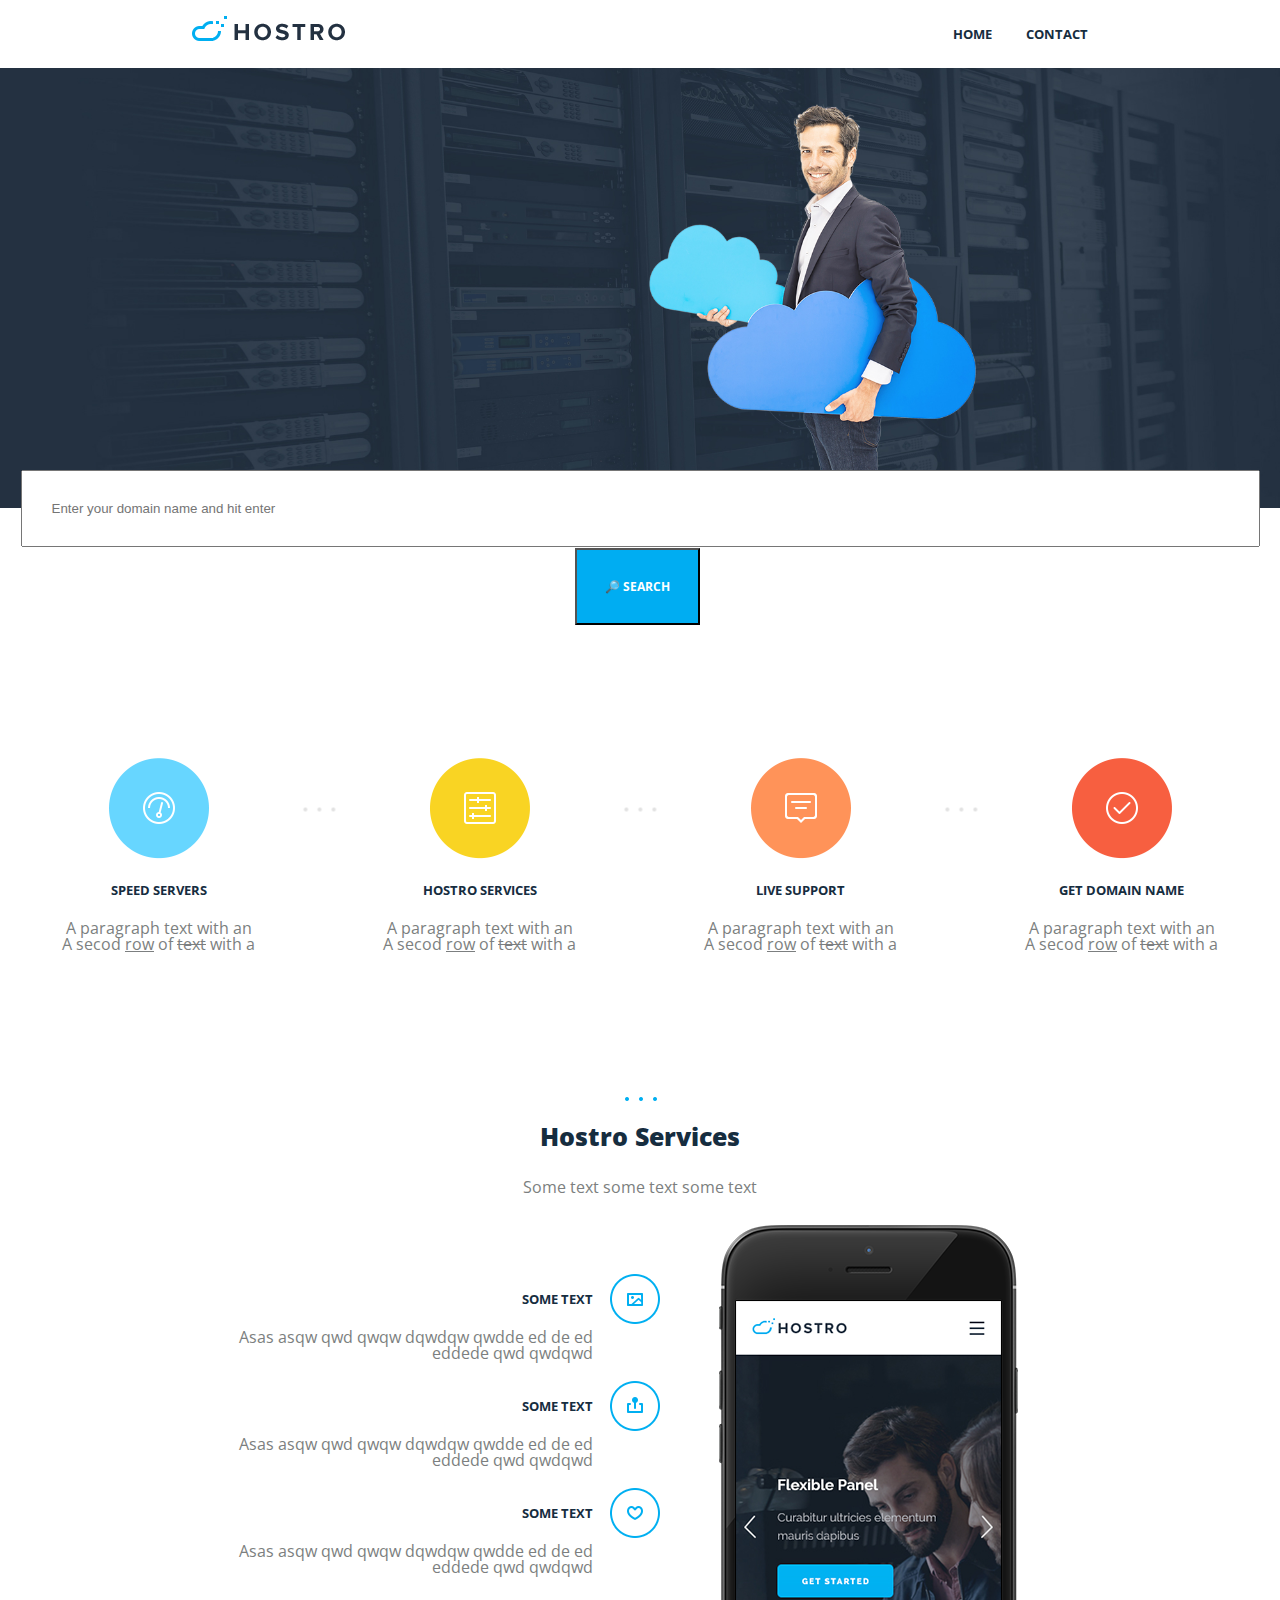
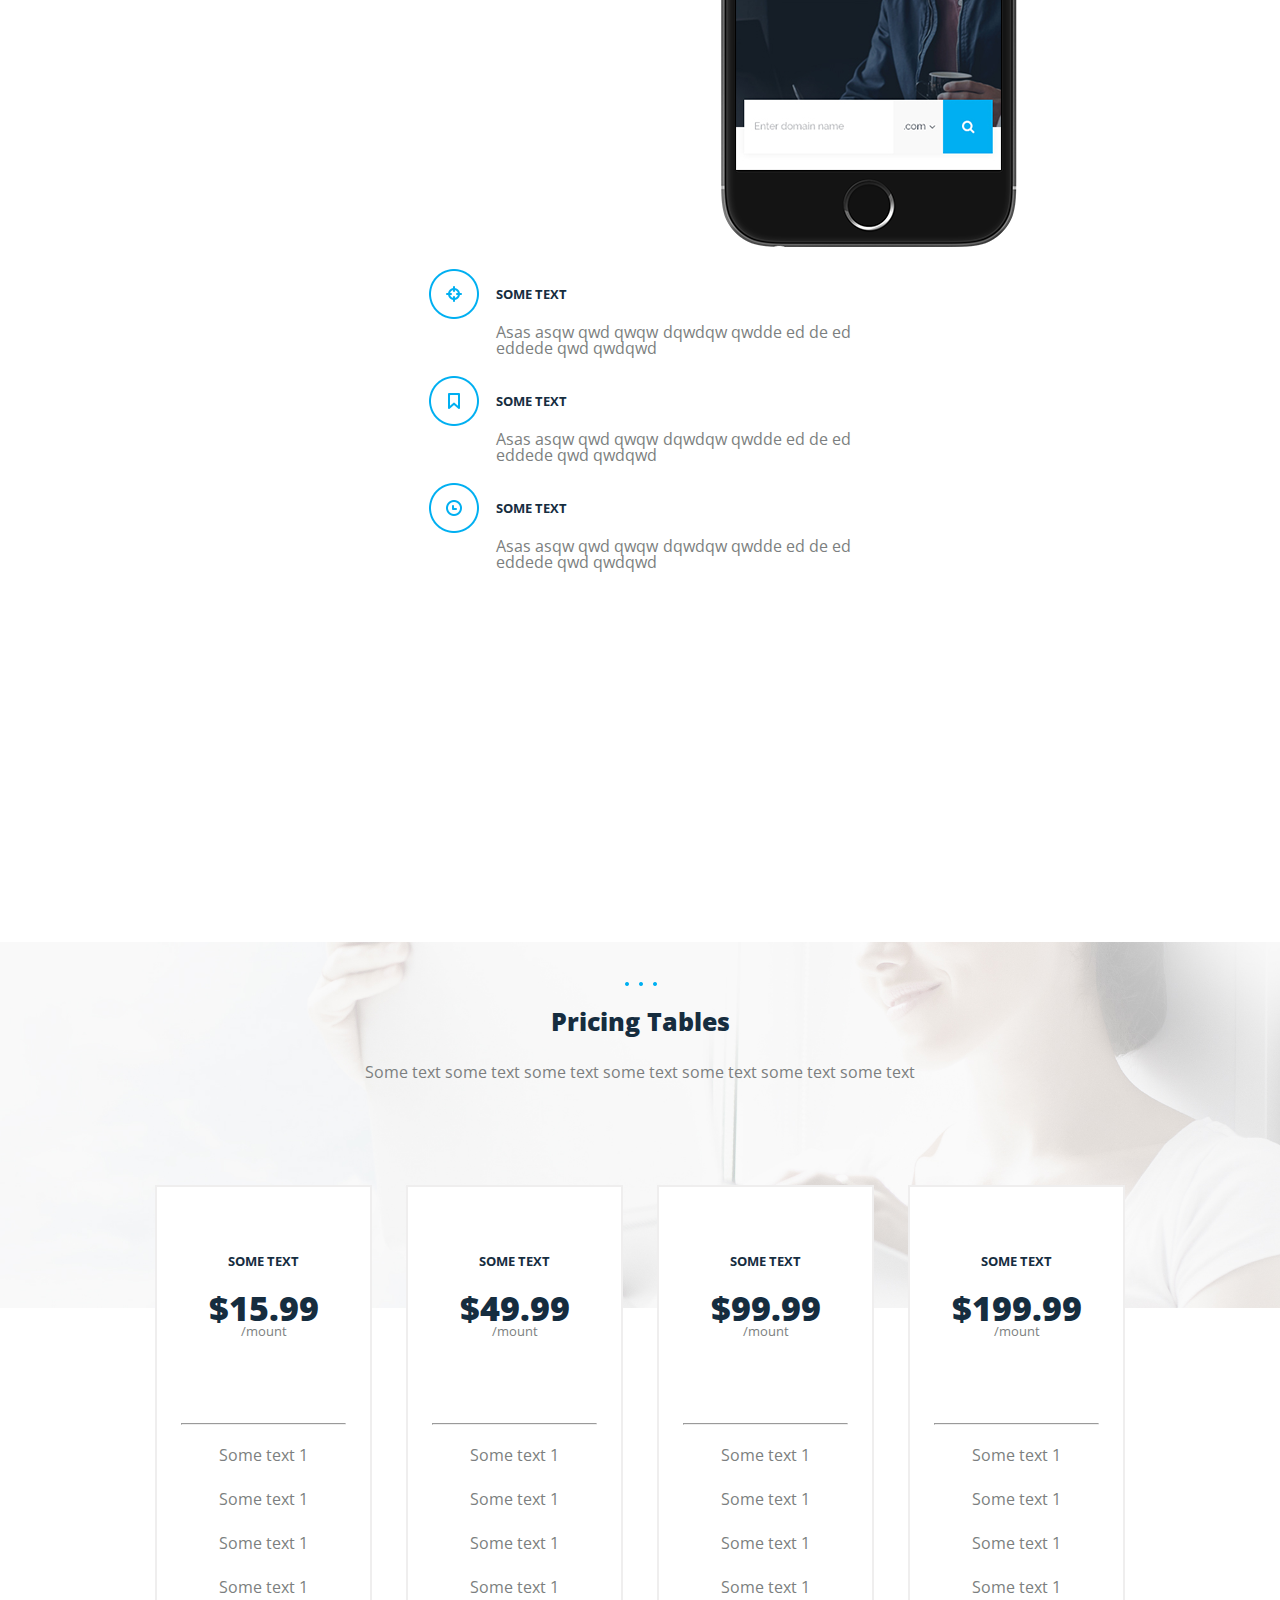
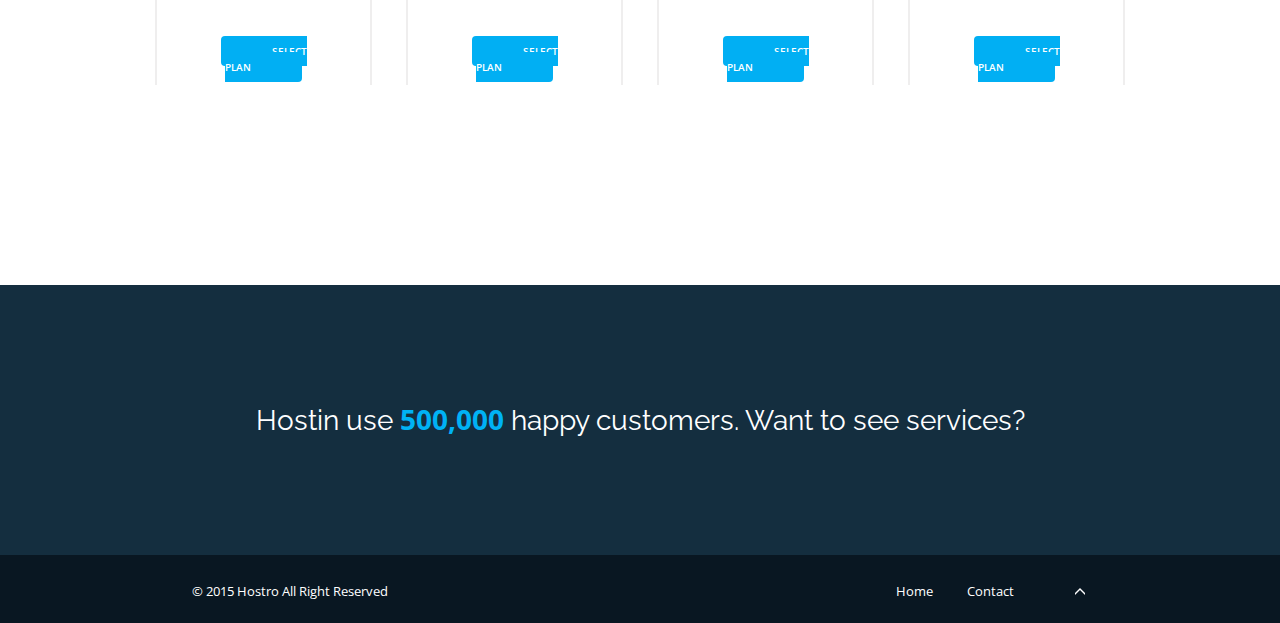
<file: CSS/CSS TP 3/index.html>
<!DOCTYPE html>
<html>
<head>
	<meta charset="utf-8">
	<link rel="stylesheet" href="css/reset.css">
	<link rel="icon" type="image/png" href="">
	<link rel="stylesheet" href="css/style.css">
	<link href='https://fonts.googleapis.com/css?family=Open+Sans:400,600italic,700,400italic,600' rel='stylesheet' type='text/css'>
	<link href='https://fonts.googleapis.com/css?family=Raleway:400,800' rel='stylesheet' type='text/css'>
	<title>Trabajo Practico 3</title>
</head>
<body>
	<header>
		<div id="inicio" class="contenedor">
			<nav>
				<a href="index.html" >
					<img class="logo-header" src="img/header-logo.png">
				</a>
				<ul class="lista-padre">
					<li class="lista-hijo">
						<a href="index.html">Home</a>
					</li>
					<li class="lista-hijo">
						<a href="../HTML TP2/contact.html">Contact</a>
					</li>
				</ul>	
			</nav>
		</div>

		<img src="img/indexbanner-bg3.jpeg" alt="" class="img-header">

		<div>	
			<form method="get" action="search.php" align="center" id="search-box">
				<input type="search" class="search-bar" placeholder="Enter your domain name and hit enter" maxlength="50" size="145px">
				<input type="submit" value="🔎 search" id="search-button" class="search-bar">
			</form>
		</div>

	</header>

	<section>
		<div class="contenedor2">
			<ul class="lista-padre-section">
				<li class="lista-hijo-section">
					<article>
						<img src="img/wid1.png">
						<h5>Speed Servers</h5>
						<p>A <b>paragraph</b> text with an <br /> A secod <u>row</u> of <s>text</s> with a</p>
					</article>
				</li>
				
				<img class="dot" src="img/widdot.png" alt="">

				<li class="lista-hijo-section">
					<article>
						<img src="img/wid2.png">
						<h5>Hostro Services</h5>
						<p>A <b>paragraph</b> text with an <br /> A secod <u>row</u> of <s>text</s> with a</p>
					</article>
				</li>
				
				<img class="dot" src="img/widdot.png" alt="">

				<li class="lista-hijo-section">
					<article>
						<img src="img/wid3.png">
						<h5>Live Support</h5>
						<p>A <b>paragraph</b> text with an <br /> A secod <u>row</u> of <s>text</s> with a</p>
					</article>
				</li>

				<img class="dot" src="img/widdot.png" alt="">

				<li class="lista-hijo-section">
					<article>
						<img src="img/wid4.png">
						<h5>Get Domain Name</h5>
						<p>A <b>paragraph</b> text with an <br /> A secod <u>row</u> of <s>text</s> with a</p>
					</article>
				</li>
			</ul>
		</div>	
	</section>

	<section>
		
			
			<center>
				<img class="dots" src="img/threedot.png" alt="">
			</center>

			<h2>Hostro Services</h2>
			<p class="parrafo-center">Some text some text some text</p>
				<div class="contenedor-a">
					<div class="contenedor4">		

						<div class="articles-section-2-a">

						<ul>
							<li>
								<article>
									<img class="icons-articles-section-2-a" src="img/ser1.png">
									<h5 class="h5-section-2">Some text</h5>
									<p class="p-section-2">Asas asqw qwd qwqw dqwdqw qwdde ed de ed eddede qwd qwdqwd</p>
								</article>
							</li>

							<li class="lista-section-2">
								<article>
									<img class="icons-articles-section-2-a" src="img/ser2.png">
									<h5 class="h5-section-2">Some text</h5>
									<p class="p-section-2">Asas asqw qwd qwqw dqwdqw qwdde ed de ed eddede qwd qwdqwd</p>
								</article>
							</li>

							<li>
								<article>
									<img class="icons-articles-section-2-a"src="img/ser3.png">
									<h5 class="h5-section-2">Some text</h5>
									<p class="p-section-2">Asas asqw qwd qwqw dqwdqw qwdde ed de ed eddede qwd qwdqwd</p>
								</article>
							</li>
						</ul>
					</div>
					 
					<img class="img-section-2" src="img/iphone2.png">
					
					<div class="articles-section-2-b">
						<ul>
							<li>
								<article>
									
									<img class="icons-articles-2-b" src="img/ser4.png">
									
									<div class="p-section-2-b">	
										<h5 class="h5-section-2b">Some text</h5>
										<p>Asas asqw qwd qwqw dqwdqw qwdde ed de ed eddede qwd qwdqwd</p>
									</div>
								</article>
							</li>

							<li>
								<article>
									
									<img class="icons-articles-2-b" src="img/ser5.png">
									
									<div class="p-section-2-b">
										<h5 class="h5-section-2b">Some text</h5>
										<p>Asas asqw qwd qwqw dqwdqw qwdde ed de ed eddede qwd qwdqwd</p>
									</div>
								</article>
							</li>

							<li>
								<article>
									
									<img class="icons-articles-2-b" src="img/ser6.png">
									
									<div class="p-section-2-b">
										<h5 class="h5-section-2b">Some text</h5>
										<p>Asas asqw qwd qwqw dqwdqw qwdde ed de ed eddede qwd qwdqwd</p>
									</div>	
								</article>
							</li>
						</ul>
				    </div>
				</div>	
		</div>	
	</section>

	
	<img  id="background-section-2y3" src="img/pricing-bg.jpeg">
	

	<section id="section-3">
		
		<center>
				<img class="dots" src="img/threedot.png" alt="">
		</center>
		
		<h2>Pricing Tables</h2>
		
		<p class="parrafo-center">Some text some text some text some text some text some text  some text</p>
		
		<div class="contenedor-pricing-tables">
			<ul class="listas-section-3">
				<li class="lista-hijo">
					<article class="article-section-3">

						<h4>Some text</h4>
						<h2 class="price">$15.99</h2>
						<h6>/mount</h6>

						<hr>

						<p class="parrafo-section-3">Some text 1</p>
						<p class="parrafo-section-3">Some text 1</p>
						<p class="parrafo-section-3">Some text 1</p>
						<p class="parrafo-section-3-B">Some text 1</p>

						<a class="button-section-3" href="#">Select Plan</a>

					</article>
				</li>

				<li class="lista-hijo">
					<article class="article-section-3">

						<h4>Some text</h4>
						<h2 class="price">$49.99</h2>
						<h6>/mount</h6>

						<hr>

						<p class="parrafo-section-3">Some text 1</p>
						<p class="parrafo-section-3">Some text 1</p>
						<p class="parrafo-section-3">Some text 1</p>
						<p class="parrafo-section-3-B">Some text 1</p>

						<a class="button-section-3" href="#">Select Plan</a>

					</article>
				</li>

				<li class="lista-hijo">
					<article class="article-section-3">

						<h4>Some text</h4>
						<h2 class="price">$99.99</h2>
						<h6>/mount</h6>

						<hr>

						<p class="parrafo-section-3">Some text 1</p>
						<p class="parrafo-section-3">Some text 1</p>
						<p class="parrafo-section-3">Some text 1</p>
						<p class="parrafo-section-3-B">Some text 1</p>

						<a class="button-section-3" href="#">Select Plan</a>

					</article>
				</li>

				<li class="lista-hijo">
					<article class="article-section-3">

						<h4>Some text</h4>
						<h2 class="price">$199.99</h2>
						<h6>/mount</h6>

						<hr>

						<p class="parrafo-section-3">Some text 1</p>
						<p class="parrafo-section-3">Some text 1</p>
						<p class="parrafo-section-3">Some text 1</p>
						<p class="parrafo-section-3-B">Some text 1</p>

						<a class="button-section-3" href="#">Select Plan</a>

					</article>
				</li>				
			</ul>
		</div>	
	</section>

	<section class="background-blue">
		<h3 class="h3-footer">
			<center>	
				Hostin use <strong style="color:#00B2F5">500,000</strong> happy customers. Want to see services?
			</center>		
		<h3>
	</section>

	<footer>
		<div class="contenedor">
			<nav>
				
				<p>© 2015 Hostro All Right Reserved</p>
				
				<ul class="lista-padre">
					<li class="lista-hijo">
						<a href="index.html">Home</a>
					</li>

					<li class="lista-hijo">
						<a href="../HTML TP2/contact.html">Contact</a>
					</li>

					<li id="arrow" class="lista-hijo">
						<a href="#inicio">
							<img src="img/arrow3.png">
						</a>
					</li>
					
				</ul>
			</nav>
			
		</div>
	</footer>
</body>
</html>
</file>
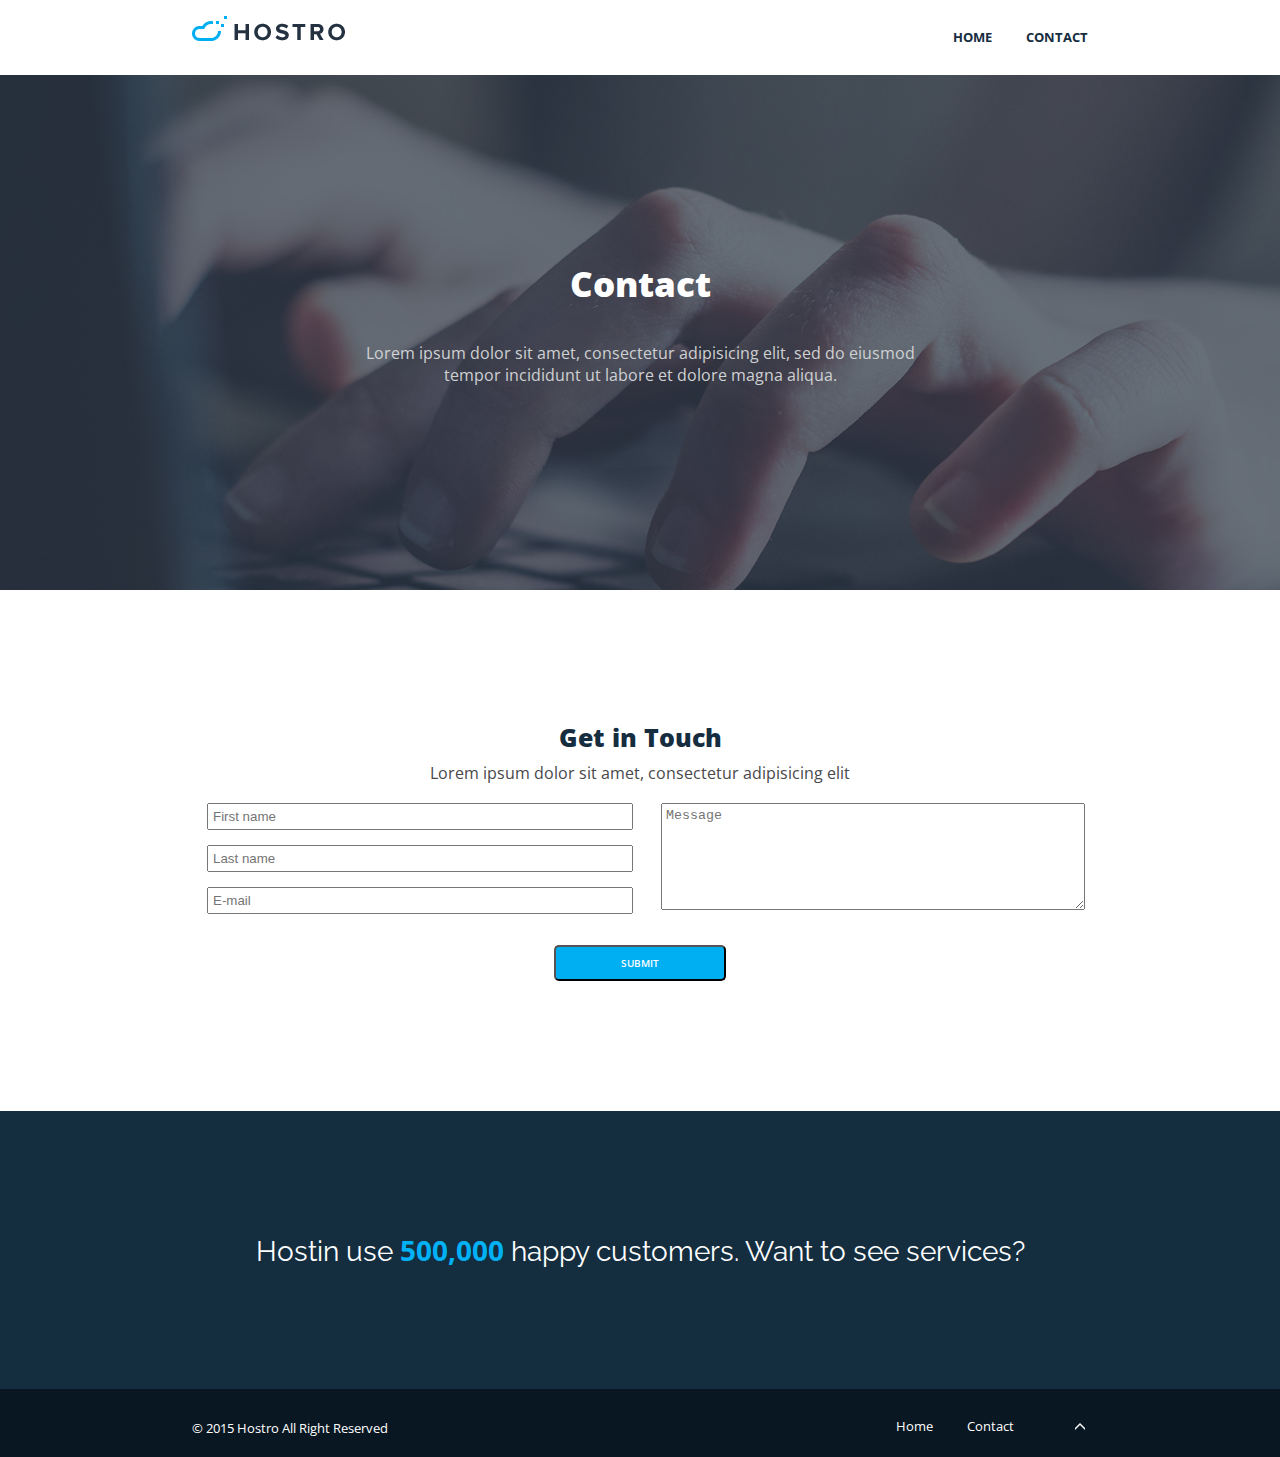
<file: CSS/CSS TP 4/contact.html>
<!DOCTYPE html>
<html>
<head>
	<meta charset="utf-8">
	<link rel="icon" type="image/png" href="">
	<link rel="stylesheet" href="css/style.css">
	<link href='https://fonts.googleapis.com/css?family=Open+Sans:400,600italic,700,400italic,600' rel='stylesheet' type='text/css'>
	<link href='https://fonts.googleapis.com/css?family=Raleway:400,800' rel='stylesheet' type='text/css'>
	<title>Trabajo Practico 2</title>
</head>
<body>
	<header name="home">
		<div id="inicio" class="contenedor">
			<nav>
				<a href="index.html" >
					<img class="logo-header" src="img/header-logo.png">
				</a>
				<ul class="lista-padre">
					<li class="lista-hijo">
						<a href="index.html">Home</a>
					</li>
					<li class="lista-hijo">
						<a href="../HTML TP2/contact.html">Contact</a>
					</li>
				</ul>	
			</nav>
		</div>
	</header>

	<section id="background-header">
		<!-- Background desde CSS -->
		<div id="header-contact">
			<div id="position-header">
				<h2 id="h2-contact">Contact</h2>
				<p >
					Lorem ipsum dolor sit amet, consectetur adipisicing elit, sed do eiusmod tempor incididunt ut labore et dolore magna aliqua. 
				</p>
			</div>	
		</div>

	</section>

	<section>
		<div class="contenedor-contact">
			<h2 id="h2-contact-b">Get in Touch</h2>
			<p id="p-contact">Lorem ipsum dolor sit amet, consectetur adipisicing elit</p>
			<form method="post" action="enviar.php">
				<center>	
					<table>

						<tr>
							<td>
								<input class="estilos-form" type="text" placeholder="First name" maxlength="30" required>
							</td>

							<td rowspan="3">
								<textarea class="estilos-form" placeholder="Message"></textarea>
								<!-- Establecer en CSS el resize:vertical y el min-height y max-height -->
							</td>
						</tr>

						<tr>
							<td>
								<input class="estilos-form" type="text" placeholder="Last name" maxlength="20" required>
							</td>
						</tr>

						<tr>
							<td>
								<input class="estilos-form" type="email" placeholder="E-mail" required>
							</td>
						</tr>
					</center>
					</table>
				<center>
					<input class="button-contact" type="submit" value="Submit">
				</center>	
			</form>
		</div>	
	</section>

	<section class="background-blue">
		<h3 class="h3-footer">
			<center>	
				Hostin use <strong style="color:#00B2F5">500,000</strong> happy customers. Want to see services?
			</center>		
		<h3>
	</section>

	<footer>
		<div class="contenedor">
			<nav>
				
				<p>© 2015 Hostro All Right Reserved</p>
				
				<ul class="lista-padre">
					<li class="lista-hijo">
						<a href="index.html">Home</a>
					</li>

					<li class="lista-hijo">
						<a href="../HTML TP2/contact.html">Contact</a>
					</li>

					<li id="arrow" class="lista-hijo">
						<a href="#inicio">
							<img src="img/arrow3.png">
						</a>
					</li>
					
				</ul>
			</nav>
			
		</div>
	</footer>

</body>
</html>
</file>
<file: CSS/CSS TP 3/css/style.css>
body{
	font-family: 'Open Sans', sans-serif;
}

#titulo-principal{

}

.contenedor{
	width: 70%;
	overflow: auto;
	margin: 0 auto;
}

.contenedor4{
	width: 100%;
	text-align: center;
}

nav{
	height: 68px;
}

.logo-header{
	padding-top: 16px;
}

.img-header{
	width: 100%;
}

.lista-padre{
	display: inline-block;
	float: right;
	padding-top: 25px;
}

.lista-hijo{
	display: inline-block;
}

header ul li a , footer ul li a{
	text-decoration: none;
	font-weight: 700;
	color: #162D3F;
	text-transform: uppercase;
	font-size: 13px;
	padding-left: 30px;
}

header ul li a:hover{
	color: #8E8F90;
}

 footer ul li a:hover{
 	color: #8E8F90;
 }

.search-bar{
	padding: 29px;
}

#search-box{
	margin-top: -40px;
}

#search-button{
	box-shadow: none;
	background-color: #00ADF2;
	font-family: 'Open Sans', sans-serif;
	font-weight: 700;
	font-size: 12px;
	color: white;
	text-transform: uppercase;
	margin-top: 1px;
	margin-left: -5px;
    padding: 28px

}

#search-button:hover{
	background-color: #74C8EA;
	cursor: pointer;
}

#search-button:active{
	box-shadow: none;
	background-color:  #96D3EC;
}

.contenedor2{
	width: 100%;
	overflow: auto;
	margin: 0 auto;
}

.lista-padre-section{
	margin-top: 75px;
	margin-bottom: 85px;
	text-align: center;
}

.lista-hijo-section{
	display: inline-block;
	padding:58px;
}

.dot{
	margin-bottom: 124px;
    transform: rotate(90deg);
}

h2{
	font-weight: 800;
	color: #162D3F;
	font-size: 25px;
	text-align: center;
}

h5 , h4{
	font-weight: 700;
	text-transform: uppercase;
	text-align: center;
	font-size: 13px;
	color: #162D3F;
	padding: 23px 0px;
}

h6{
	font-size: 13px;
	color: #7C7F80;
	margin-bottom: 85px;
}

p{
	color: #7C7F80;
}

.contenedor-a{
	margin-right: 25px;
}


.parrafo-center{
	text-align: center;
	padding: 30px 0px;
}


.icons-articles-section-2-a{
	margin-left: 399px;
    margin-bottom: -56px;
    margin-right: 64px;
}

.h5-section-2{
	text-align: right;
}

.h5-section-2b{
	text-align: left;
}

.p-section-2{
	text-align: right;
}


.articles-section-2-a{
	width: 382px;
	display: inline-block;
	margin-right: 122px;
	vertical-align: 274px;
}

.articles-section-2-b{
	width: 429px;
	display: inline-block;
	margin-left: 18px;
	vertical-align: 274px;
}

.p-section-2-b{
	text-align: justify;
	margin-left: 74px;
}

.icons-articles-2-b{
	margin-bottom: -56px;
	margin-left: -366px;
}

.img-section-2{
	display: inline-block;
	margin-right: 26px;
}

.dots{
	margin-bottom: 20px;
}

#position-section-2{
	margin-top: 35px;
	
}

#background-section-2y3{
	width: 100%;
	z-index: -99;
    margin-top: -235px;
    margin-bottom: -450px;
    position: relative;
	
}

#section-3{
	margin-top: 120px;

}

.img-section-3{
	width: 100%;
}

 .article-section-3{
 	width: 165px;
	padding: 45px 24px 24px 24px;
	border: 2px double #efeeee;
	margin: 0px 15px;
	background-color: white;
 }

 .listas-section-3{
 	text-align: center;
 	height: 500px;
 	margin-top: 75px;
 }

 .parrafo-section-3{
 	padding: 14px;
 }

.price{
	font-size: 34px;
}

 .button-section-3{
	text-decoration: none;
	padding: 8px 51px;
	font-family: 'Open Sans', sans-serif;
	font-weight: 600;
	font-size: 10px;
	text-transform: uppercase;
	color: white;
	background-color: #01AFF3;
	border-radius: 4px;
 }


.contenedor-pricing-tables{
	width: 90%;
	overflow: auto;
    margin: 0 auto 200px auto;
}

.button-section-3:hover{
	background-color: #6EC9ED;
} 

.button-section-3:active{
	background-color: #AAD2E1;
}

.parrafo-section-3-B{
	 padding: 14px 14px 46px;
}

.background-blue{
    background-color: #142E3F;
}

.h3-footer{
	padding: 120px 0px;
	font-family: 'Raleway', sans-serif;
	font-size: 28px;
	color: white;

}   

strong{
	font-family: 'Open Sans', sans-serif;
	font-weight: 700;
}

footer{
	background-color: #091722;
}

footer ul li a , footer p{
	color: white;
	font-weight: 400;
	text-transform: none;
}

footer p{
	display: inline-block;
    padding-top: 30px;
    font-size: 13px;
}

#arrow{
	padding-left: 24px;
	position: relative;
    top: 3px;
}
</file>
<file: CSS/CSS TP 4/css/style.css>
*{
	margin: 0;
	padding: 0;
}


body{
	font-family: 'Open Sans', sans-serif;
}

#titulo-principal{

}

.contenedor{
	width: 70%;
	overflow: auto;
	margin: 0 auto;
}

.contenedor4{
	width: 100%;
	text-align: center;
}

nav{
	height: 68px;
}

.logo-header{
	padding-top: 16px;
}

.img-header{
	width: 100%;
}

.lista-padre{
	display: inline-block;
	float: right;
	padding-top: 25px;
}

.lista-hijo{
	display: inline-block;
}

header ul li a , footer ul li a{
	text-decoration: none;
	font-weight: 700;
	color: #162D3F;
	text-transform: uppercase;
	font-size: 13px;
	padding-left: 30px;
}

header ul li a:hover{
	color: #8E8F90;
}

 footer ul li a:hover{
 	color: #8E8F90;
 }

.search-bar{
	padding: 29px;
}

#search-box{
	margin-top: -40px;
}

#search-button{
	box-shadow: none;
	background-color: #00ADF2;
	font-family: 'Open Sans', sans-serif;
	font-weight: 700;
	font-size: 12px;
	color: white;
	text-transform: uppercase;
	margin-top: 1px;
	margin-left: -5px;
    padding: 28px

}

#search-button:hover{
	background-color: #74C8EA;
	cursor: pointer;
}

#search-button:active{
	box-shadow: none;
	background-color:  #96D3EC;
}

.contenedor2{
	width: 100%;
	overflow: auto;
	margin: 0 auto;
}

.lista-padre-section{
	margin-top: 75px;
	margin-bottom: 85px;
	text-align: center;
}

.lista-hijo-section{
	display: inline-block;
	padding:58px;
}

.dot{
	margin-bottom: 124px;
    transform: rotate(90deg);
}

h2{
	font-weight: 800;
	color: #162D3F;
	font-size: 25px;
	text-align: center;
}

h5 , h4{
	font-weight: 700;
	text-transform: uppercase;
	text-align: center;
	font-size: 13px;
	color: #162D3F;
	padding: 23px 0px;
}

h6{
	font-size: 13px;
	color: #7C7F80;
	margin-bottom: 85px;
}

p{
	color: #ced1d2;
}

.contenedor-a{
	margin-right: 25px;
}


.parrafo-center{
	text-align: center;
	padding: 30px 0px;
}


.icons-articles-section-2-a{
	margin-left: 399px;
    margin-bottom: -56px;
    margin-right: 64px;
}

.h5-section-2{
	text-align: right;
}

.h5-section-2b{
	text-align: left;
}

.p-section-2{
	text-align: right;
}


.articles-section-2-a{
	width: 382px;
	display: inline-block;
	margin-right: 122px;
	vertical-align: 274px;
}

.articles-section-2-b{
	width: 429px;
	display: inline-block;
	margin-left: 18px;
	vertical-align: 274px;
}

.p-section-2-b{
	text-align: justify;
	margin-left: 74px;
}

.icons-articles-2-b{
	margin-bottom: -56px;
	margin-left: -366px;
}

.img-section-2{
	display: inline-block;
	margin-right: 26px;
}

.dots{
	margin-bottom: 20px;
}

#position-section-2{
	margin-top: 35px;
	
}

#background-section-2y3{
	width: 100%;
	z-index: -99;
    margin-top: -235px;
    margin-bottom: -450px;
    position: relative;
	
}

#section-3{
	margin-top: 120px;

}

.img-section-3{
	width: 100%;
}

 .article-section-3{
 	width: 165px;
	padding: 45px 24px 24px 24px;
	border: 2px double #efeeee;
	margin: 0px 15px;
	background-color: white;
 }

 .listas-section-3{
 	text-align: center;
 	height: 500px;
 	margin-top: 75px;
 }

 .parrafo-section-3{
 	padding: 14px;
 }

.price{
	font-size: 34px;
}

 .button-section-3{
	text-decoration: none;
	padding: 8px 51px;
	font-family: 'Open Sans', sans-serif;
	font-weight: 600;
	font-size: 10px;
	text-transform: uppercase;
	color: white;
	background-color: #01AFF3;
	border-radius: 4px;
 }


.contenedor-pricing-tables{
	width: 90%;
	overflow: auto;
    margin: 0 auto 200px auto;
}

.button-section-3:hover{
	background-color: #6EC9ED;
} 

.button-section-3:active{
	background-color: #AAD2E1;
}

.parrafo-section-3-B{
	 padding: 14px 14px 46px;
}

.background-blue{
    background-color: #142E3F;
}

.h3-footer{
	padding: 120px 0px;
	font-family: 'Raleway', sans-serif;
	font-size: 28px;
	font-weight: 400;
	color: white;

}   

strong{
	font-family: 'Open Sans', sans-serif;
	font-weight: 700;
}

footer{
	background-color: #091722;
}

footer ul li a , footer p{
	color: white;
	font-weight: 400;
	text-transform: none;
}

footer p{
	display: inline-block;
    padding-top: 30px;
    font-size: 13px;
}

#arrow{
	padding-left: 24px;
	position: relative;
    top: 3px;
}




#header-contact{
	width: 550px;
	margin: 0 auto;
	text-align: center;
	margin-top: 100px;
	margin-bottom: 130px;
}

#background-header{
	background-image: url("../img/indexbanner-bg2.jpeg");
	height: 515px;
    margin-top: -93px;
}

#position-header{
	padding-top: 185px;
}

#h2-contact{
	font-size: 35px;
    color: white;
    padding-bottom: 35px;
}

#p-contact{
	line-height: 38px;
	color: #48484a;
	text-align: center;
}

#h2-contact-b{
	margin-top: 130px;
}

.contenedor-contact{
	width: 70%;
	overflow: auto;
	margin: 0 auto;
	margin-bottom: 130px;
}

 .estilos-form{
 	padding: 4px 250px 4px 4px;
    margin-left: 0px;
    margin-right: 0px;
    width: 168px;
    margin-top: 5.5px;
 }

 td{
	padding: 3px 13px;
 }

 textarea{
 	resize:vertical;
 	min-height: 97px;
 	max-height: 97px;
 }

 .button-contact{
 	padding: 9px 65px;
 	margin-top: 25px;
 	background-color: #00AEF2;
 	font-family: 'Open Sans', sans-serif;
	font-weight: 600;
	font-size: 10px;
	text-transform: uppercase;
	color: white;
	border-radius: 5px;
	cursor: pointer;
 }

 .button-contact:active{
 	background-color: #74C8EA;
 }
</file>
